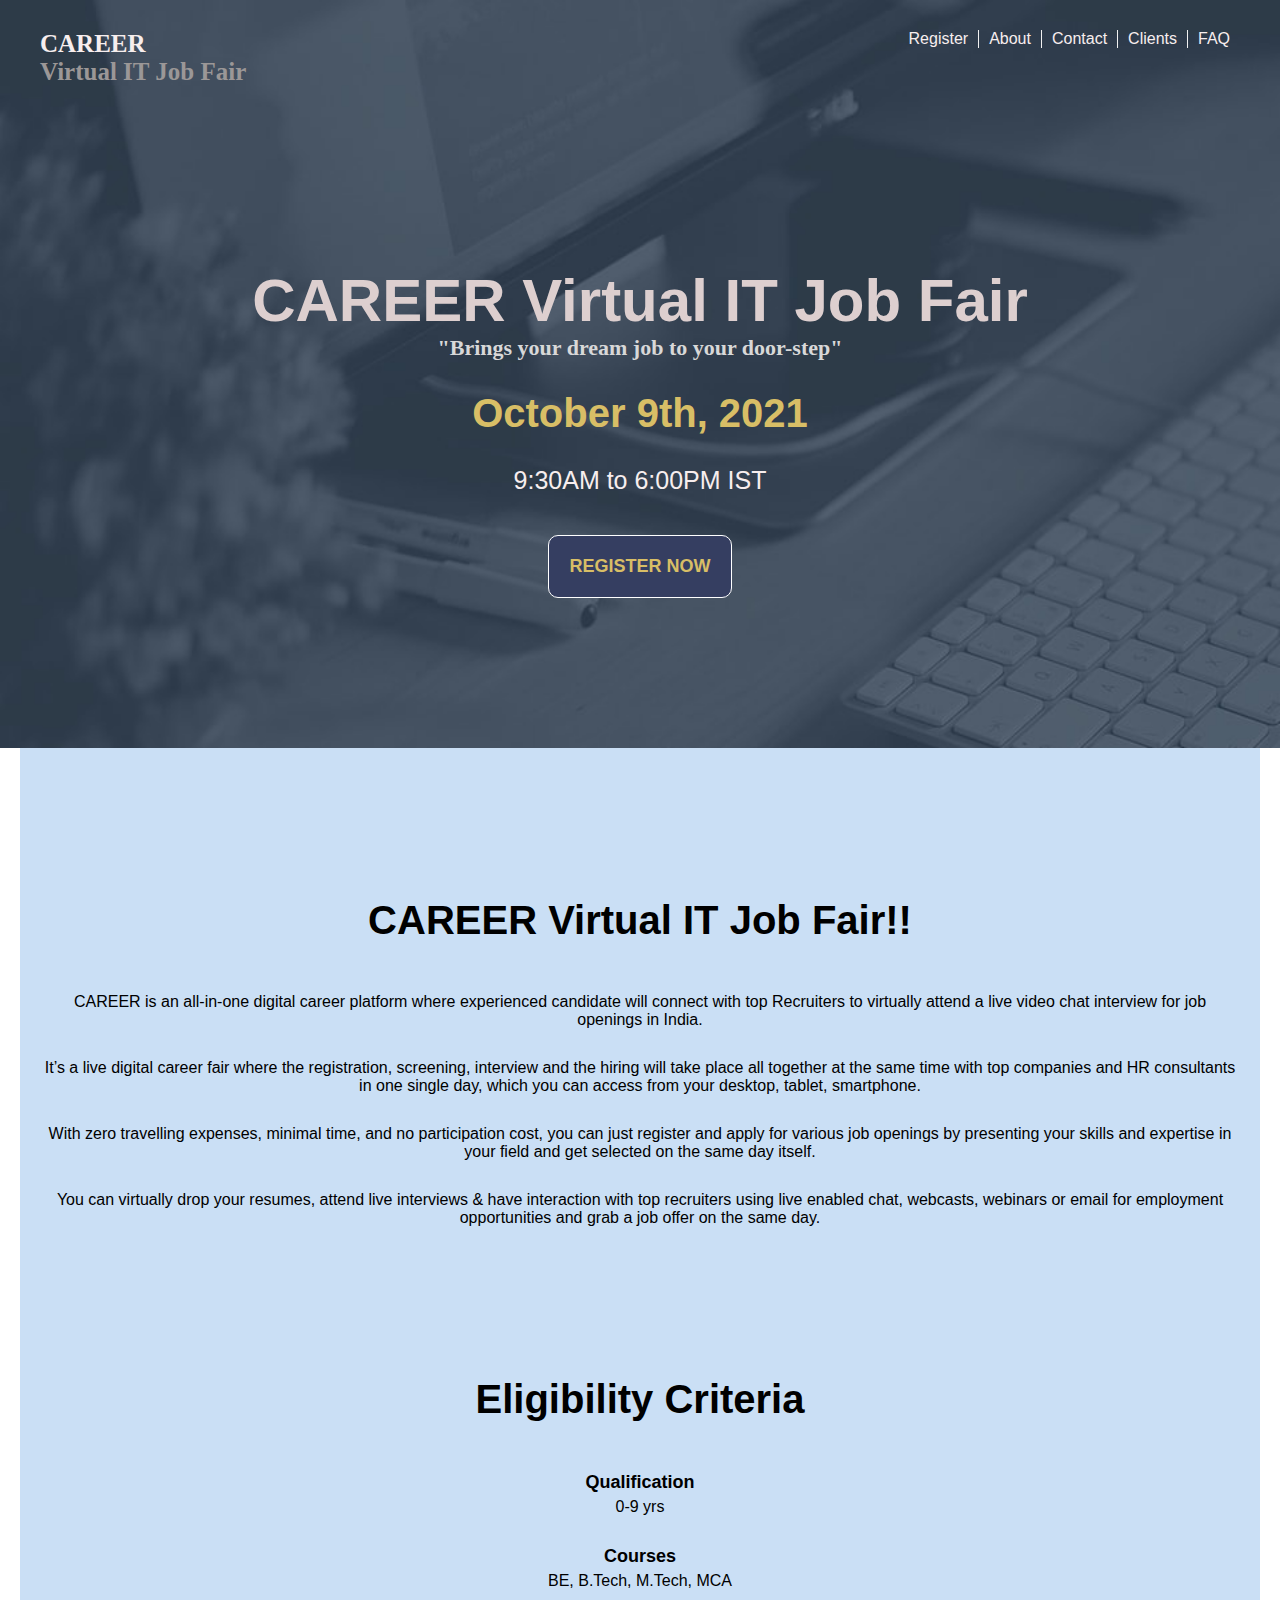
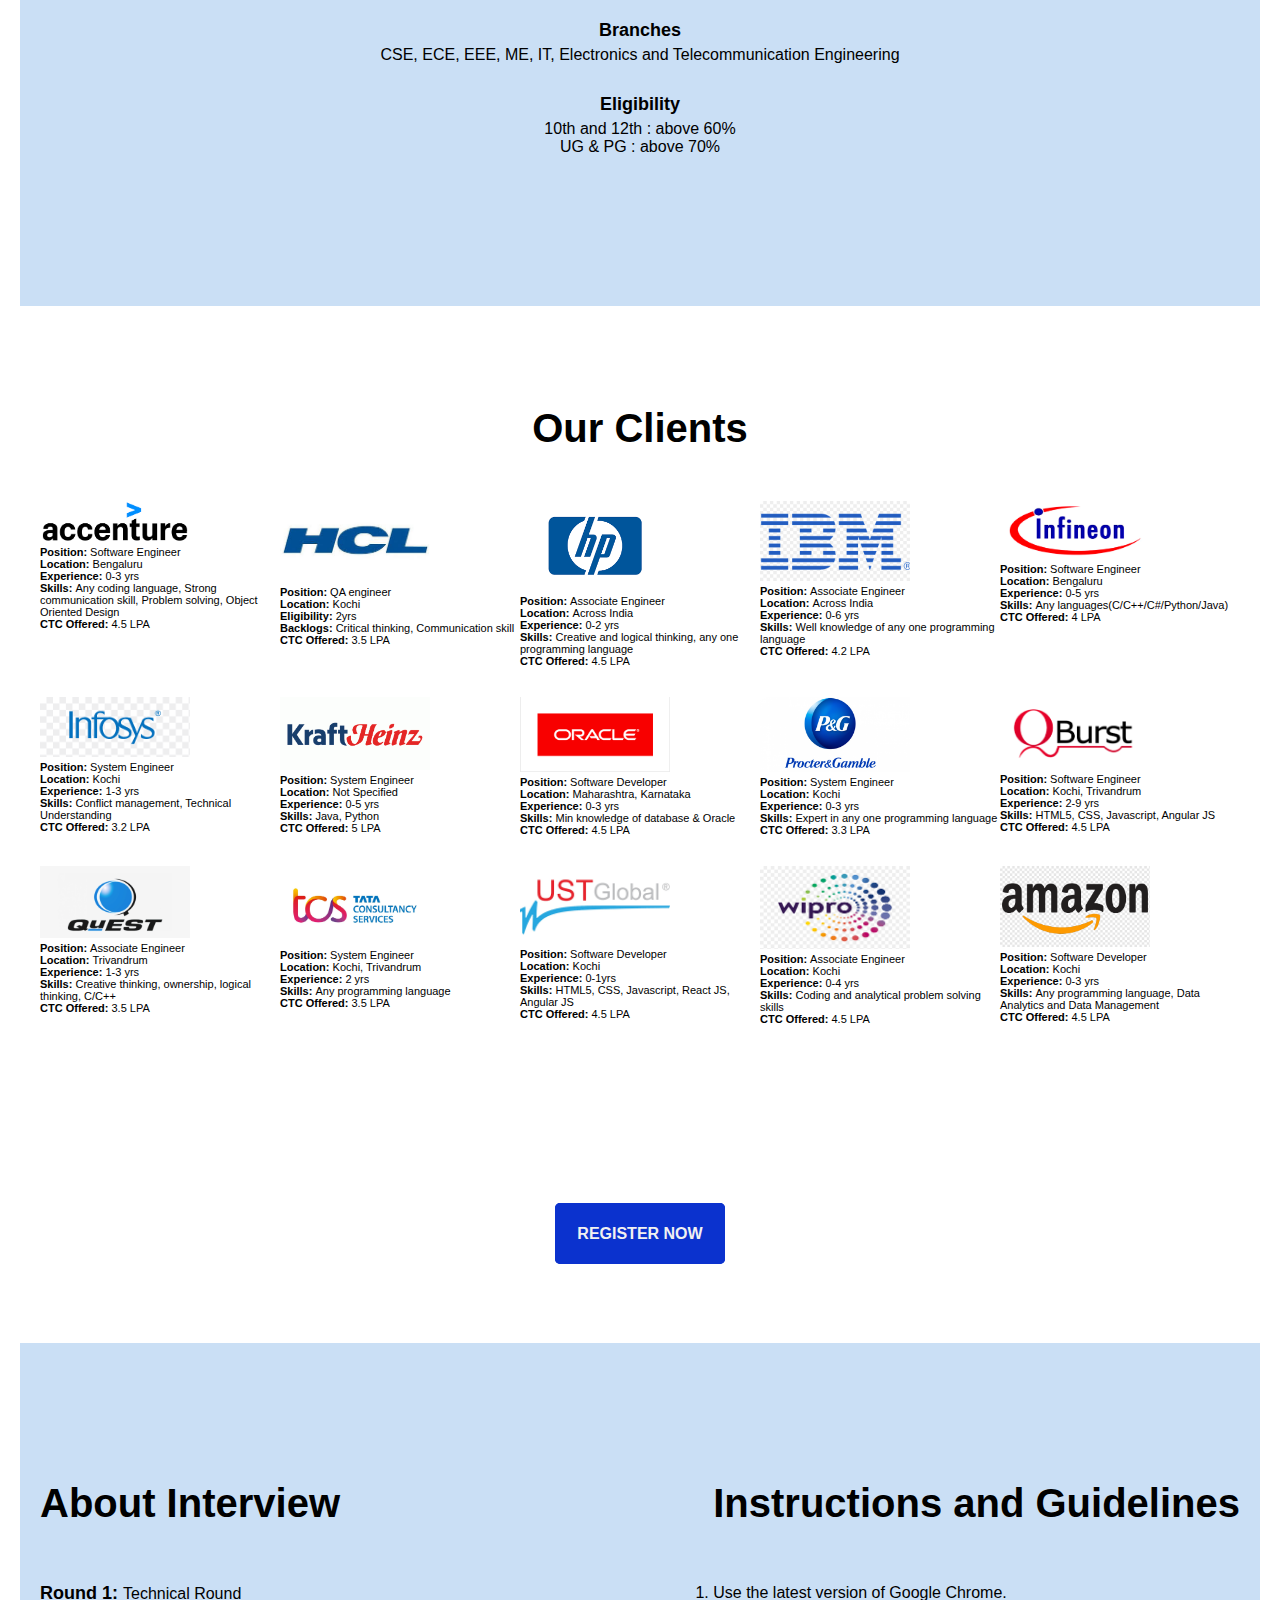
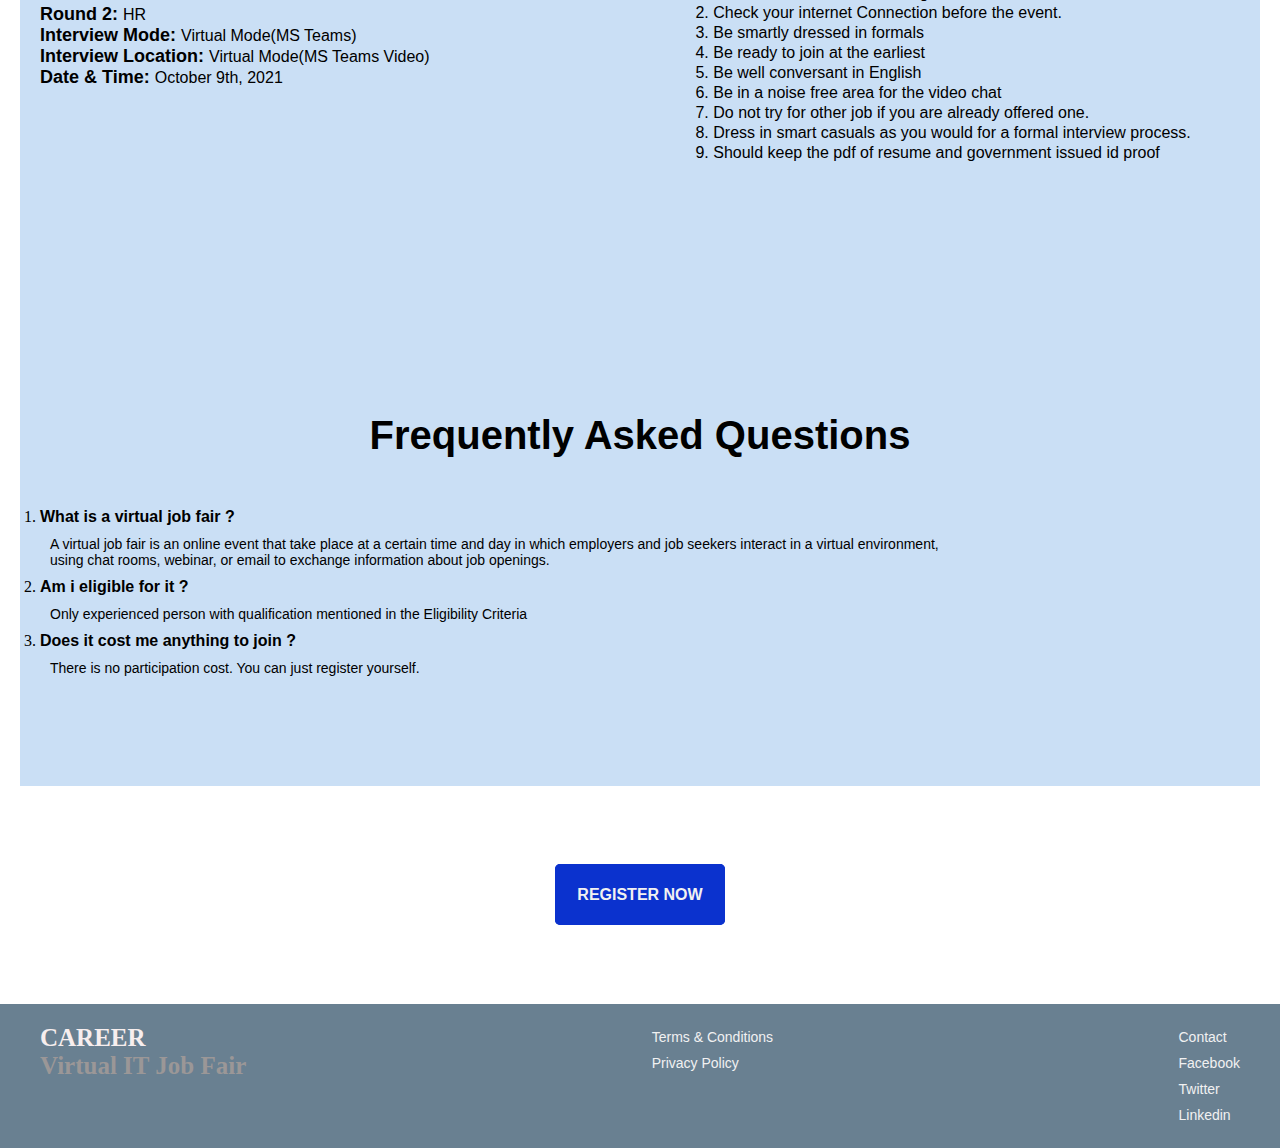
<file: index.html>
<!DOCTYPE html>
<html>
    <head>
        <title>Job Fair</title>
        <meta name="viewport" content="width=device-width, initial-scale=1.0">
        <link rel="stylesheet" href="css/styles.css">
    </head>
<body>
    <header>
        <div class="flex-box container space header">
            <a href=""class="logo">CAREER<span class=logos>Virtual IT Job Fair</span></a>
            <nav>
                <div class= "menu">
                    <ul>
                        <li><a href="register.html">Register</a></li>
                        <li><a href="#">About</a></li>
                        <li><a href="#">Contact</a></li>
                        <li><a href="#">Clients</a></li>
                        <li><a href="#">FAQ</a></li>
                    </ul>
                </div>    
            </nav>
        </div>
    </header>

    <section class="banner">
        <div class="container space section_a">
            <h1>CAREER Virtual IT Job Fair</h1>
            <h6>"Brings your dream job to your door-step"</h6>
            <h2 class="space date">October 9th, 2021</h2>
            <p class="space time">9:30AM to 6:00PM IST</p>
            <a class="space register_b" href="register.html" >REGISTER NOW</a>
        </div>
    </section>

    <section class="container space section_b">
        <h2>CAREER Virtual IT Job Fair!!</h2>
        <p class="space"> CAREER is an all-in-one digital career platform where experienced candidate will connect with top Recruiters to virtually attend a live video chat interview for job openings in India.</p>
        <p class="space">It’s a live digital career fair where the registration, screening, interview and the hiring will take place all together at the same time with top companies and HR consultants in one single day, which you can access from your desktop, tablet, smartphone.</p>
        <p class="space">With zero travelling expenses, minimal time, and no participation cost, you can just register and apply for various job openings by presenting your skills and expertise in your field and get selected on the same day itself.</p>
        <p class="space">You can virtually drop your resumes, attend live interviews & have interaction with top recruiters using live enabled chat, webcasts, webinars or email for employment opportunities and grab a job offer on the same day.</p>
    </section>

    <section class="container space section_c">
        <h2>Eligibility Criteria</h2>
        <h5 class="space">Qualification</h5><p>0-9 yrs</p>
        <h5 class="space">Courses</h5><p>BE, B.Tech, M.Tech, MCA</p>
        <h5 class="space">Branches</h5><p>CSE, ECE, EEE, ME, IT, Electronics and Telecommunication Engineering</p>
        <h5 class="space">Eligibility</h5><p>10th and 12th : above 60%</p><p>UG & PG : above 70%</p>
        
    </section>

    <section class="container space section_d">
        <h2>Our Clients</h2>
        <ul class= "company">
            <li class="space images"><a href="https://www.accenture.com/in-en"><img src="images/companylogo/accenture.png" alt="accenture"></a>
                <h6>Position: <span class="logo_description">Software Engineer</span></h6>
                <h6>Location: <span class="logo_description">Bengaluru</span></h6>
                <h6>Experience: <span class="logo_description">0-3 yrs</span></h6>
                <h6>Skills: <span class="logo_description">Any coding language, Strong communication skill, Problem solving, Object Oriented Design</span></h6>
                <h6>CTC Offered: <span class="logo_description">4.5 LPA</span></h6>
            </li>
            <li class="space images"><a href="https://www.hcltech.com/"><img src="images/companylogo/hcl.jpeg" alt="hcl"></a>
                <h6>Position: <span class="logo_description">QA engineer</span></h6>
                <h6>Location: <span class="logo_description">Kochi</span></h6>
                <h6>Eligibility: <span class="logo_description"> 2yrs</span></h6>
                <h6>Backlogs: <span class="logo_description">Critical thinking, Communication skill </span></h6>
                <h6>CTC Offered: <span class="logo_description">3.5 LPA</span></h6>
            </li>
            <li class="space images"><a href="https://www.hp.com/us-en/hp-information.html"><img src="images/companylogo/hp.png" alt="hp"></a>
                <h6>Position: <span class="logo_description">Associate Engineer</span></h6>
                <h6>Location: <span class="logo_description">Across India</span></h6>
                <h6>Experience: <span class="logo_description">0-2 yrs</span></h6>
                <h6>Skills: <span class="logo_description">Creative and logical thinking, any one programming language</span></h6>
                <h6>CTC Offered: <span class="logo_description">4.5 LPA</span></h6>
            </li>
            <li class="space images"><a href="https://www.ibm.com/in-en/employment/"><img src="images/companylogo/ibM.jpg" alt="ibm"></a>
                <h6>Position: <span class="logo_description">Associate Engineer</span></h6>
                <h6>Location: <span class="logo_description">Across India</span></h6>
                <h6>Experience: <span class="logo_description">0-6 yrs</span></h6>
                <h6>Skills: <span class="logo_description">Well knowledge of any one programming language</span></h6>
                <h6>CTC Offered: <span class="logo_description">4.2 LPA</span></h6>
            </li>
            <li class="space images"><a href="https://www.infineon.com/"><img src="images/companylogo/infe.png" alt="infineon"></a>
                <h6>Position: <span class="logo_description">Software Engineer</span></h6>
                <h6>Location: <span class="logo_description">Bengaluru</span></h6>
                <h6>Experience: <span class="logo_description">0-5 yrs</span></h6>
                <h6>Skills: <span class="logo_description">Any languages(C/C++/C#/Python/Java)</span></h6>
                <h6>CTC Offered: <span class="logo_description">4 LPA</span></h6>
            </li>
            <li class="space images"><a href="https://www.infosys.com/"><img src="images/companylogo/info.png" alt="infosys"></a>
                <h6>Position: <span class="logo_description">System Engineer</span></h6>
                <h6>Location: <span class="logo_description">Kochi</span></h6>
                <h6>Experience: <span class="logo_description">1-3 yrs</span></h6>
                <h6>Skills: <span class="logo_description">Conflict management, Technical Understanding</span></h6>
                <h6>CTC Offered: <span class="logo_description">3.2 LPA</span></h6>
            </li>
            <li class="space images"><a href="https://www.kraftheinzcompany.com/"><img src="images/companylogo/kraftHeinzLogo-1002x489.gif" alt="kh"></a>
                <h6>Position: <span class="logo_description">System Engineer</span></h6>
                <h6>Location: <span class="logo_description">Not Specified</span></h6>
                <h6>Experience: <span class="logo_description">0-5 yrs</span></h6>
                <h6>Skills: <span class="logo_description">Java, Python</span></h6>
                <h6>CTC Offered: <span class="logo_description">5 LPA</span></h6>
            </li>
            <li class="space images"><a href="https://www.oracle.com/in/corporate/"><img src="images/companylogo/oracle.gif" alt="oracle"></a>
                <h6>Position: <span class="logo_description">Software Developer</span></h6>
                <h6>Location: <span class="logo_description">Maharashtra, Karnataka</span></h6>
                <h6>Experience: <span class="logo_description">0-3 yrs</span></h6>
                <h6>Skills: <span class="logo_description">Min knowledge of database & Oracle </span></h6>
                <h6>CTC Offered: <span class="logo_description">4.5 LPA</span></h6>
            </li>
            <li class="space images"><a href="https://in.pg.com/"><img src="images/companylogo/pg.png" alt="p&g"></a>
                <h6>Position: <span class="logo_description">System Engineer</span></h6>
                <h6>Location: <span class="logo_description">Kochi</span></h6>
                <h6>Experience: <span class="logo_description">0-3 yrs</span></h6>
                <h6>Skills: <span class="logo_description">Expert in any one programming language</span></h6>
                <h6>CTC Offered: <span class="logo_description">3.3 LPA</span></h6>
            </li>
            <li class="space images"><a href="https://www.qburst.com/"><img src="images/companylogo/qburst.png" alt="qburst"></a>
                <h6>Position: <span class="logo_description">Software Engineer</span></h6>
                <h6>Location: <span class="logo_description">Kochi, Trivandrum</span></h6>
                <h6>Experience: <span class="logo_description">2-9 yrs</span></h6>
                <h6>Skills: <span class="logo_description">HTML5, CSS, Javascript, Angular JS</span></h6>
                <h6>CTC Offered: <span class="logo_description">4.5 LPA</span></h6>
            </li>
            <li class="space images"><a href="https://www.quest-global.com/"><img src="images/companylogo/qst.png" alt="quest"></a>
                <h6>Position: <span class="logo_description">Associate Engineer</span></h6>
                <h6>Location: <span class="logo_description">Trivandrum</span></h6>
                <h6>Experience: <span class="logo_description">1-3 yrs</span></h6>
                <h6>Skills: <span class="logo_description">Creative thinking, ownership, logical thinking, C/C++</span></h6>
                <h6>CTC Offered: <span class="logo_description">3.5 LPA</span></h6>
            </li>
            <li class="space images"><a href="https://www.tcs.com/"><img src="images/companylogo/TCS_Logo.jpg" alt="tata"></a>
                <h6>Position: <span class="logo_description">System Engineer</span></h6>
                <h6>Location: <span class="logo_description">Kochi, Trivandrum</span></h6>
                <h6>Experience: <span class="logo_description">2 yrs</span></h6>
                <h6>Skills: <span class="logo_description">Any programming language</span></h6>
                <h6>CTC Offered: <span class="logo_description">3.5 LPA</span></h6>
            </li>
            <li class="space images"><a href="https://www.ust.com/"><img src="images/companylogo/ust.png" alt="ust"></a>
                <h6>Position: <span class="logo_description">Software Developer</span></h6>
                <h6>Location: <span class="logo_description">Kochi</span></h6>
                <h6>Experience: <span class="logo_description">0-1yrs</span></h6>
                <h6>Skills: <span class="logo_description">HTML5, CSS, Javascript, React JS, Angular JS</span></h6>
                <h6>CTC Offered: <span class="logo_description">4.5 LPA</span></h6>
            </li>
            <li class="space images"><a href="https://www.wipro.com/"><img src="images/companylogo/wip.png" alt="wipro"></a>
                <h6>Position: <span class="logo_description">Associate Engineer</span></h6>
                <h6>Location: <span class="logo_description">Kochi</span></h6>
                <h6>Experience: <span class="logo_description">0-4 yrs</span></h6>
                <h6>Skills: <span class="logo_description">Coding and analytical problem solving skills</span></h6>
                <h6>CTC Offered: <span class="logo_description">4.5 LPA</span></h6>
            </li>
            <li class="space images"><a href="https://www.amazon.in/"><img src="images/companylogo/mazon.png" alt="amazon"></a>
                <h6>Position: <span class="logo_description">Software Developer</span></h6>
                <h6>Location: <span class="logo_description">Kochi</span></h6>
                <h6>Experience: <span class="logo_description">0-3 yrs</span></h6>
                <h6>Skills: <span class="logo_description">Any programming language, Data Analytics and Data Management</span></h6>
                <h6>CTC Offered: <span class="logo_description">4.5 LPA</span></h6>
            </li>
        </ul>
    </section>

    <section class="container space section_register">
        <a class="space register_c" href="register.html" >REGISTER NOW</a>
    </section>

    <section class="container space section_e">
        <div class="about_interview">
            <h2>About Interview</h2>
            <h5>Round 1: <span class="round">Technical Round</span></h5>
            <h5>Round 2: <span class="round">HR</span></h5>
            <h5>Interview Mode: <span class="round">Virtual Mode(MS Teams)</span></h5>
            <h5>Interview Location: <span class="round">Virtual Mode(MS Teams Video)</span></h5>
            <h5>Date & Time: <span class= "round">October 9th, 2021</span></h5>
        </div>
        <div class="instructions">
            <h2>Instructions and Guidelines</h2>
            <ol>
                <li>Use the latest version of Google Chrome.</li>
                <li>Check your internet Connection before the event.</li>
                <li>Be smartly dressed in formals</li>
                <li>Be ready to join at the earliest</li>
                <li>Be well conversant in English</li>
                <li>Be in a noise free area for the video chat</li>
                <li>Do not try for other job if you are already offered one.</li>
                <li>Dress in smart casuals as you would for a formal interview process.</li>
                <li>Should keep the pdf of resume and government issued id proof</li>
            </ol>
        </div>
    </section>

    <section class="container space section_f">
        <h2>Frequently Asked Questions</h2>
        <ol>
            <li>
                <h5>What is a virtual job fair ?</h5>
                <p>A virtual job fair is an online event that take place at a certain time and day in which employers and job seekers interact in a virtual environment, using chat rooms, webinar, or email to exchange information about job openings.</p>
            </li>
            <li>
                <h5>Am i eligible for it ?</h5>
                <p>Only experienced person with qualification mentioned in the Eligibility Criteria</p>
            </li>
            <li>
                <h5>Does it cost me anything to join ?</h5>
                <p>There is no participation cost. You can just register yourself.</p>
            </li>
        </ol>
    </section>

    <section class="container space section_register">
        <a class="space register_c" href="register.html" >REGISTER NOW</a>
    </section>

    <footer>
        <div class="flex-box container space footer">
            <div>
                <a href=""class="logo">CAREER<span class=logos>Virtual IT Job Fair</span></a>
            </div>
            <div>
                <ul>
                    <li><a href="">Terms & Conditions</a></li>
                    <li><a href="">Privacy Policy</a></li>
                </ul>
            </div>
            <div>
                <ul>
                    <li><a href="">Contact</a></li>
                    <li><a href="">Facebook</a></li>
                    <li><a href="">Twitter</a></li>
                    <li><a href="">Linkedin</a></li>
                </ul>
            </div>
        </div>
    </footer>

</body>
</html>
</file>
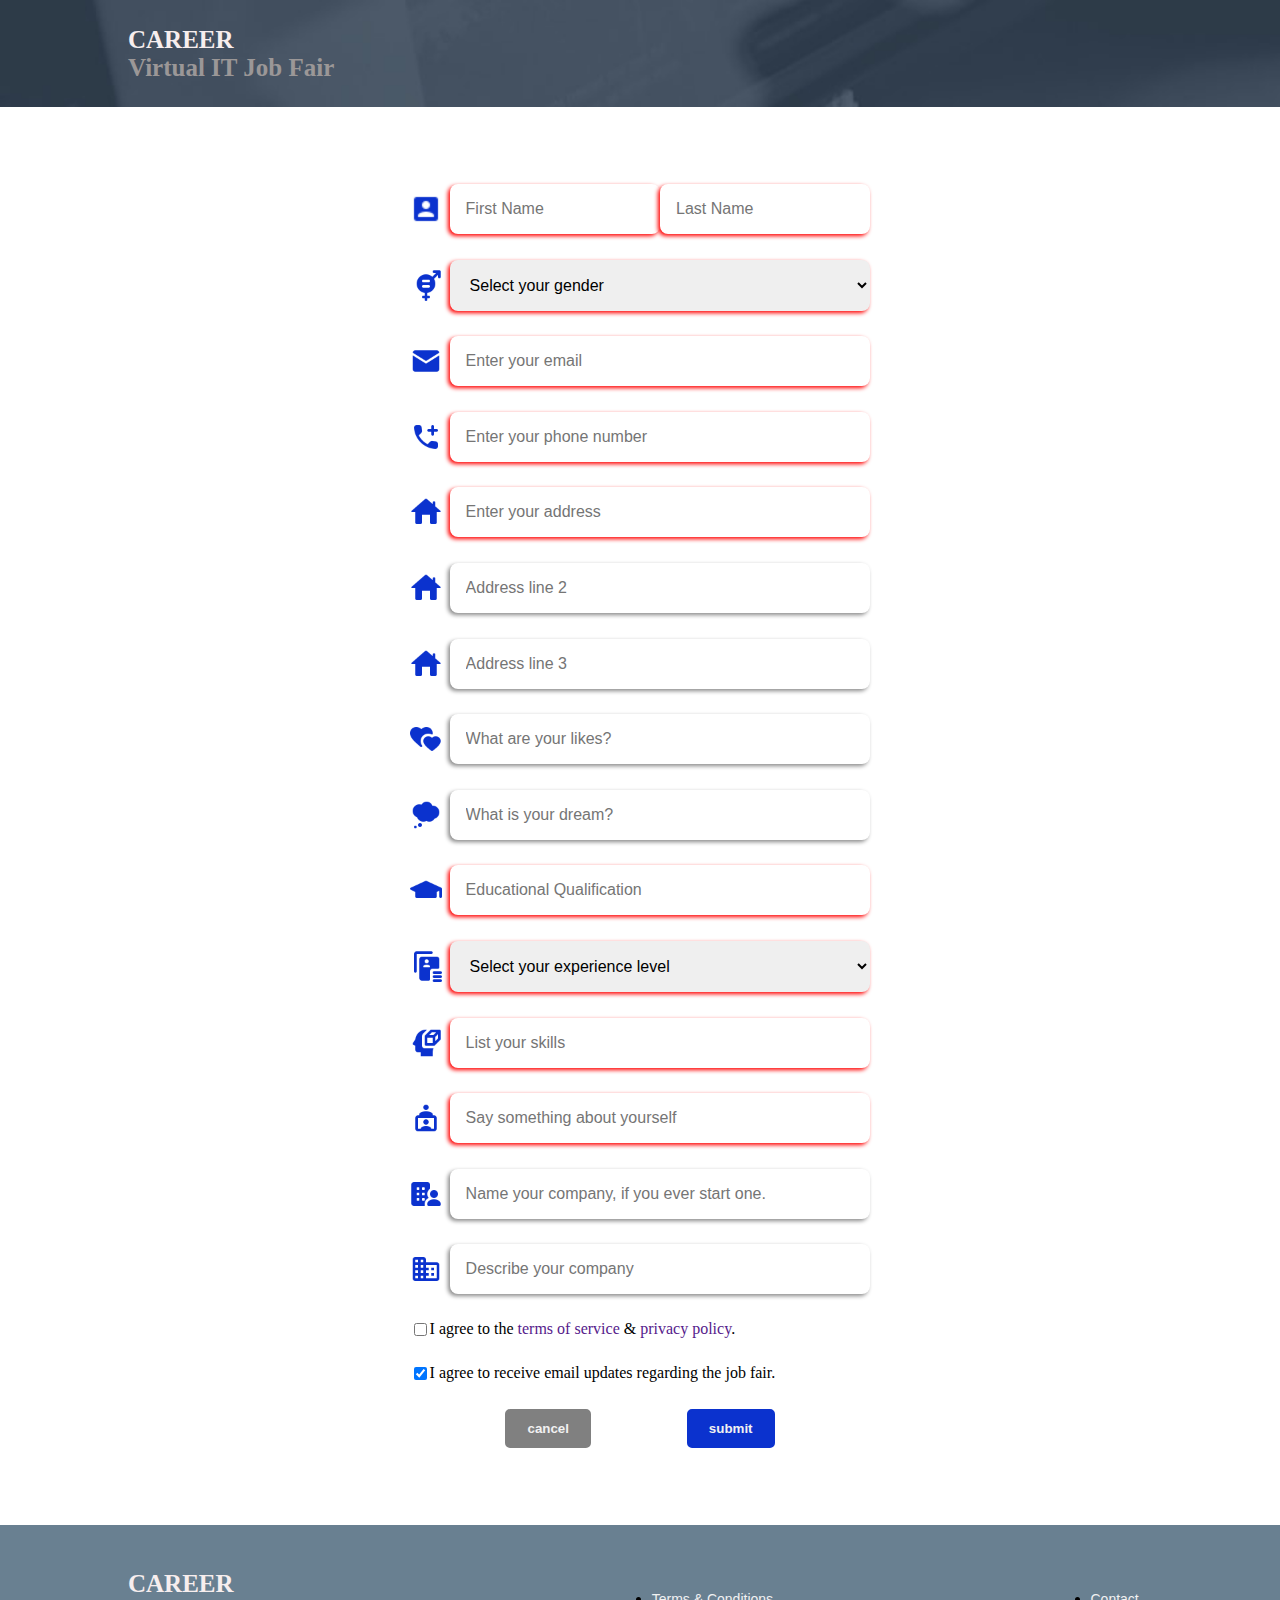
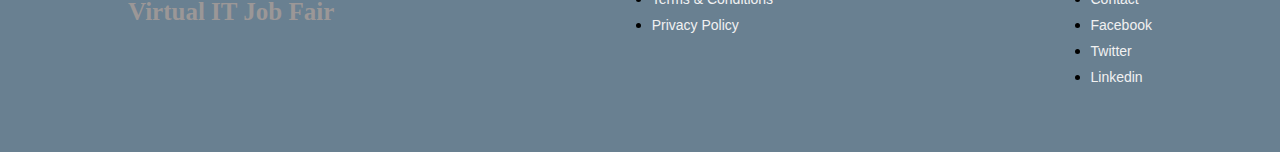
<file: register.html>
<!DOCTYPE html>
<html>
    <head>
        <title>Register</title>
        <meta name="viewport" content="width=device-width, initial-scale=1.0">
        <link rel="stylesheet" href="css/register.css">
    </head>
<body>
    <header>
        <div class="flex-box container space header">
            <a href="index.html"class="logo">CAREER<span class=logos>Virtual IT Job Fair</span></a>
        </div>
    </header>
    <section id="register">
        <form action="index.html" onsubmit="submitAlert()" id="registration-form">
            <div class="personal-info">
                <div class="form-field name">
                    <img src="images/icons/name.png" alt="name">
                    <input type="text" placeholder="First Name" class="text-box first-name" name="first-name" maxlength="30" required>
                    <input type="text" placeholder="Last Name" class="text-box last-name" name="last-name" maxlength="30" required>
                </div>
                <div class="form-field">
                    <img src="images/icons/gender.png" alt="gender">
                    <select name="gender" class="text-box gender" name="gender" required>
                        <option value="null">Select your gender</option>
                        <option value="male">Male</option>
                        <option value="female">Female</option>
                        <option value="other">Other</option>
                    </select>
                </div>
                <div class="form-field">
                    <img src="images/icons/mail.png" alt="mail">
                    <input type="email" placeholder="Enter your email" class="text-box email" name="email" required>
                </div>
                <div class="form-field">
                    <img src="images/icons/phone.png" alt="phone">
                    <input type="tel" placeholder="Enter your phone number" class="text-box phone-number" name="phone-number" max="12" required>
                </div>
                <div class="form-field">
                    <img src="images/icons/address.png" alt="address">
                    <input type="text" placeholder="Enter your address" class="text-box address" name="address" required>
                </div>
                <div class="form-field">
                    <img src="images/icons/address.png" alt="address">
                    <input type="text" placeholder="Address line 2" class="text-box address 2" name="address-2">
                </div>
                <div class="form-field">
                    <img src="images/icons/address.png" alt="address">
                    <input type="text" placeholder="Address line 3" class="text-box address 3" name="address-3">
                </div>
                <div class="form-field">
                    <img src="images/icons/likes.png" alt="likes">
                    <input type="text" placeholder="What are your likes?" class="text-box likes" name="likes" maxlength="60">
                </div>
                <div class="form-field">
                    <img src="images/icons/dream.png" alt="dream">
                    <input type="text" placeholder="What is your dream?" class="text-box dream" name="dream" maxlength="180">
                </div>
            </div>
            <div class="technical-info">
                <div class="form-field">
                    <img src="images/icons/education.png" alt="education">
                    <input type="text" placeholder="Educational Qualification" class="text-box educational-qualification" name="educational-qualification" maxlength="150" required>
                </div>
                <div class="form-field">
                    <img src="images/icons/experience.png" alt="experience">
                    <select name="experience" class="text-box experience" name="experience" required>
                        <option value="null">Select your experience level</option>
                        <option value="less than a year">less than a year</option>
                        <option value="1+ year">1+ year</option>
                        <option value="2+ years">2+ years</option>
                        <option value="3+ years">3+ years</option>
                        <option value="4+ years">4+ years</option>
                        <option value="5+ years">5+ years</option>
                    </select>
                </div>
                <div class="form-field">
                    <img src="images/icons/skills.png" alt="skills">
                    <input type="text" placeholder="List your skills" class="text-box skills" name="skills" max="180" required>
                </div>
            </div>
            <div class="form-field about">
                <img src="images/icons/self.png" alt="self">
                <input type="text" placeholder="Say something about yourself" class="text-box self-intro" name="self-intro" maxlength="180" required>
            </div>
            <div class="extras">
                <div class="form-field">
                    <img src="images/icons/company.png" alt="company">
                    <input type="text" placeholder="Name your company, if you ever start one." class="text-box app-company" name="app-company" maxlength="50">
                </div>
                <div class="form-field">
                    <img src="images/icons/companyinfo.png" alt="companyinfo">
                    <input type="text" placeholder="Describe your company" class="text-box app-company-description" name="app-company-description" maxlength="150">
                </div>
            </div>
            <div class="consents">
                <div class="form-field">
                    <input type="checkbox" id="terms" value="true"  required><label for="terms">I agree to the <a href="">terms of service</a> & <a href="">privacy policy</a>.</label>
                </div>
                <div class="form-field">
                    <input type="checkbox" id="email-updates" value="true" checked required><label for="email-updates">I agree to receive email updates regarding the job fair.</label>
                </div>
                </div>
            <div class="buttons">
                <input type="button" value="cancel" class="button cancel" onclick="location.href = 'index.html';">
                <input type="submit" value="submit" class="button submit">
            </div>
        </form>
    </section>
    <footer>
        <div class="flex-box container space footer">
            <div>
                <a href=""class="logo">CAREER<span class=logos>Virtual IT Job Fair</span></a>
            </div>
            <div>
                <ul>
                    <li><a href="">Terms & Conditions</a></li>
                    <li><a href="">Privacy Policy</a></li>
                </ul>
            </div>
            <div>
                <ul>
                    <li><a href="">Contact</a></li>
                    <li><a href="">Facebook</a></li>
                    <li><a href="">Twitter</a></li>
                    <li><a href="">Linkedin</a></li>
                </ul>
            </div>
        </div>
    </footer>
</body>
<script type="text/javascript">
    function submitAlert(){
        var formData = document.getElementById("registration-form").elements;
        alert(
            "Form Details:" +
            "\n   First Name: " + formData.namedItem("first-name").value + "   Last Name: " + formData.namedItem("last-name").value +
            "\n   Gender: " + formData.namedItem("gender").value +
            "\n   Email: " + formData.namedItem("email").value +
            "\n   Phone number: " + formData.namedItem("phone-number").value +
            "\n   Address: " + formData.namedItem("address").value + formData.namedItem("address-2").value + formData.namedItem("address-3").value +
            "\n   Likes: " + formData.namedItem("likes").value +
            "\n   Dream: " + formData.namedItem("dream").value +
            "\n   Educational Qualification: " + formData.namedItem("educational-qualification").value +
            "\n   Experience: " + formData.namedItem("experience").value +
            "\n   Skills: " + formData.namedItem("skills").value + 
            "\n   Self Intro: " + formData.namedItem("self-intro").value +
            "\n   Applicant Company: " + formData.namedItem("app-company").value +
            "\n   Applicant Company Description" + formData.namedItem("app-company-description").value
        );
    }
</script>
</html>
</file>
<file: css/styles.css>
/*................................................
    BASIC STYLING FOR COMMON HTML ELEMENTS
.................................................*/

* {
    margin: 0;
    padding: 0;
    list-style-type: none;
    text-decoration: none;
   
}
/*................................................
    COMMON CSS CLASS
.................................................*/

.container {
    max-width: 1200px;
    margin: 0 auto;
    padding: 0 20px;
}

.flex-box {
    display: flex;
    flex-direction: row;  
}
.space {
    padding-top: 30px;
}

/*................................................
    HEADER
.................................................*/

.header{
    justify-content: space-between;
}

header, .banner{
    background-image: url(../images/companylogo/Affordable-Web-Design-Canada.jpg);
    background-repeat: no-repeat;
    background-attachment: fixed;
    background-size: cover;
}
.logo{
    font-family: cursive;
    font-weight: bolder;
    color: #f7eeee;
    font-size: 25px;
}

.logos{
    display: block;
    color: rgb(155, 151, 151);
}

.menu ul{
    display: inline-flex;
}

.menu ul li a {
    padding: 10px;
    color: #f7eeee;
    font-family: sans-serif;
}
.menu ul li:not(:last-child){
    border-right: 1px solid #f1f1f1;
}

/*................................................
    SECTIONS
.................................................*/

.banner {
    padding: 150px;
}
.section_a {
    text-align: center;
}

.section_a h1 {
    font-size: 60px;
    color: #ddcfcf;
    font-family: sans-serif;
}

.section_a h2 {
    font-size: 40px;
    color: #d8be66;
    font-family: sans-serif;
}

.section_a h6 {
    font-size: 22px;
    font-family: cursive;
    color: #d8d8d8;
}
.section_a p {
    font-size: 25px;
    font-family: sans-serif;
    color: #f7eeee;
    padding-bottom: 40px;
}

.section_a a {
    padding: 20px;
    font-size: 18px;
    font-family: sans-serif;
    font-weight: bolder;
}

.register_b {
    display: inline-block;
    border: 1px solid white ;
    border-radius: 10px;
    padding-top: 10px;
    background-color: rgb(53, 62, 97);
    color: #d8be66;
}



.section_b {
    text-align: center;
    padding-top: 150px;
    background-color: rgb(202, 223, 245);
}
.section_b h2{
    font-size: 40px;
    font-family: sans-serif;
    padding-bottom: 20px;
}
.section_b p {
    font-size: 16px;
    font-family: sans-serif;
}


.section_c{
    text-align: center;
    padding: 150px 20px;
    background-color: rgb(202, 223, 245);
}

.section_c h2 {
    font-size: 40px;
    font-family: sans-serif;
    padding-bottom: 20px;
}

.section_c h5 {
    font-size: 18px;
    font-family: sans-serif;
    padding-bottom: 5px;
}

.section_c p {
    font-size: 16px;
    font-family: sans-serif;
}


.section_d {
    text-align: center;
    padding: 100px 20px; 
}

.section_d h2 {
    font-size: 40px;
    font-family: sans-serif;
    padding-bottom: 20px;
}

.section_d h6 {
    font-family: sans-serif;
    font-size: 11px;
}

.section_d p {
    font-family: sans-serif;
}

img {
    width: 150px;
    height: auto;
}

.section_d .company {
    display: flex;
    flex-direction: row;
    flex-wrap: wrap;
}

.company li {
    flex: 0 0 20%;
}

.images {
    text-align: left;
}

.logo_description{
    font-weight: normal;
}

.criteria {
    display: flex;
    flex-direction: row;
}

.eligibility {
    text-align: left;
    margin:0 auto;
    justify-content: center;
}


.section_e{
    text-align: left;
    padding: 150px 20px;
    display: flex;
    justify-content: space-between;
    line-height: 20px;
    background-color:  rgb(202, 223, 245) ;
}

.instructions ol li {
    list-style-type: decimal;
    font-family: sans-serif;
    font-size: 16px;
}

.about_interview h5{
    font-size: 18px;
    font-family: sans-serif;
}

.round {
    font-weight: normal;
    font-size: 16px;
    font-family: sans-serif;
}

.instructions h2, .about_interview h2 {
    padding-bottom: 25px;
    font-size: 40px;
    padding-bottom: 70px;
    font-family: sans-serif;
}


.section_f {
    padding: 100px 20px;
    background-color:  rgb(202, 223, 245) ;
}

.section_f h2 {
    text-align: center;
    padding-bottom: 50px;
    font-size: 40px;
    font-family: sans-serif;
}

.section_f ol li {
    list-style-type: decimal;
}

.section_f h5 {
    font-size: 16px;
    font-family: sans-serif;
}

.section_f p {
    width: 75%;
    font-size: 14px;
    font-family: sans-serif;
    padding: 10px;
}

/*................................................
    FOOTER
.................................................*/

footer {
    background-color: rgb(105, 128, 145);
}

.footer {
    justify-content: space-between;
    padding: 20px 0;
}

.footer ul li a {
    color: #f1f1f1;
    font-family: sans-serif;
    font-size: 14px;
}

.footer ul li {
    line-height: 25px;
}

.section_register {
    text-align: center;
    padding: 100px;
}

.register_c {
    border: 2px solid rgb(11, 50, 206);
    padding: 20px;
    background-color: rgb(11, 50, 206);
    color: #f1f1f1;
    border-radius: 5px;
    font-family: sans-serif;
    font-weight: bolder;
}
</file>
<file: css/register.css>
html, body{
    width: 100%;
    margin: 0;
}

header{
    padding: 2vw 10vw;
    max-width: 100%;
    background-image: url(../images/companylogo/Affordable-Web-Design-Canada.jpg);
    background-repeat: no-repeat;
    background-attachment: fixed;
    background-size: cover;
}


a{
    text-decoration: none;
}

footer{
    padding: 2vw 10vw;
}

footer {
    background-color: rgb(105, 128, 145);
}

.footer {
    justify-content: space-between;
    padding: 20px 0;
}

.footer ul li a {
    color: #f1f1f1;
    font-family: sans-serif;
    font-size: 14px;
}

.footer ul li {
    line-height: 25px;
}


.flex-box {
    display: flex;
    flex-direction: row;  
}

.logo{
    font-family: cursive;
    font-weight: bolder;
    color: #f7eeee;
    font-size: 25px;
}

.logos{
    display: block;
    color: rgb(155, 151, 151);
}

.text-box{
    width: 100%;
    height: max-content;
    padding: 1em;
    border: 0;
    border-radius: 0.5em;
    box-shadow: -2px 2px 4px #888888;
    font-size: 16px;
}

.spn-brk{
    display: block;
}

.form-field{
    margin: 2vw 0;
    display: flex;
}

.buttons{
    width: 100%;
    display: flex;
    justify-content: space-evenly;
}

.button {
    border: 2px solid rgb(11, 50, 206);
    padding: 10px 20px;
    background-color: rgb(11, 50, 206);
    color: #f1f1f1;
    border-radius: 5px;
    font-family: sans-serif;
    font-weight: bolder;
}

.cancel{
    border: 2px solid grey;
    background-color: grey;
}

#register{
    padding: 2vw 14vw;
}

#registration-form{
    width: 50%;
    margin: 4vw auto;
    font-size: 16px;
}

#registration-form img{
    height: 2em;
    object-fit: cover;
    padding-right: .5em;
    align-self: center;
}

#registration-form label{
    font-size: 16px;
}

#name{
    width: 50%;
    display: flex;
    justify-content: space-between;
}

#name > .text-box{
    flex: 50%;
    width: 45%;
}

.text-box:required{
    box-shadow: -2px 2px 4px red;
}
</file>
